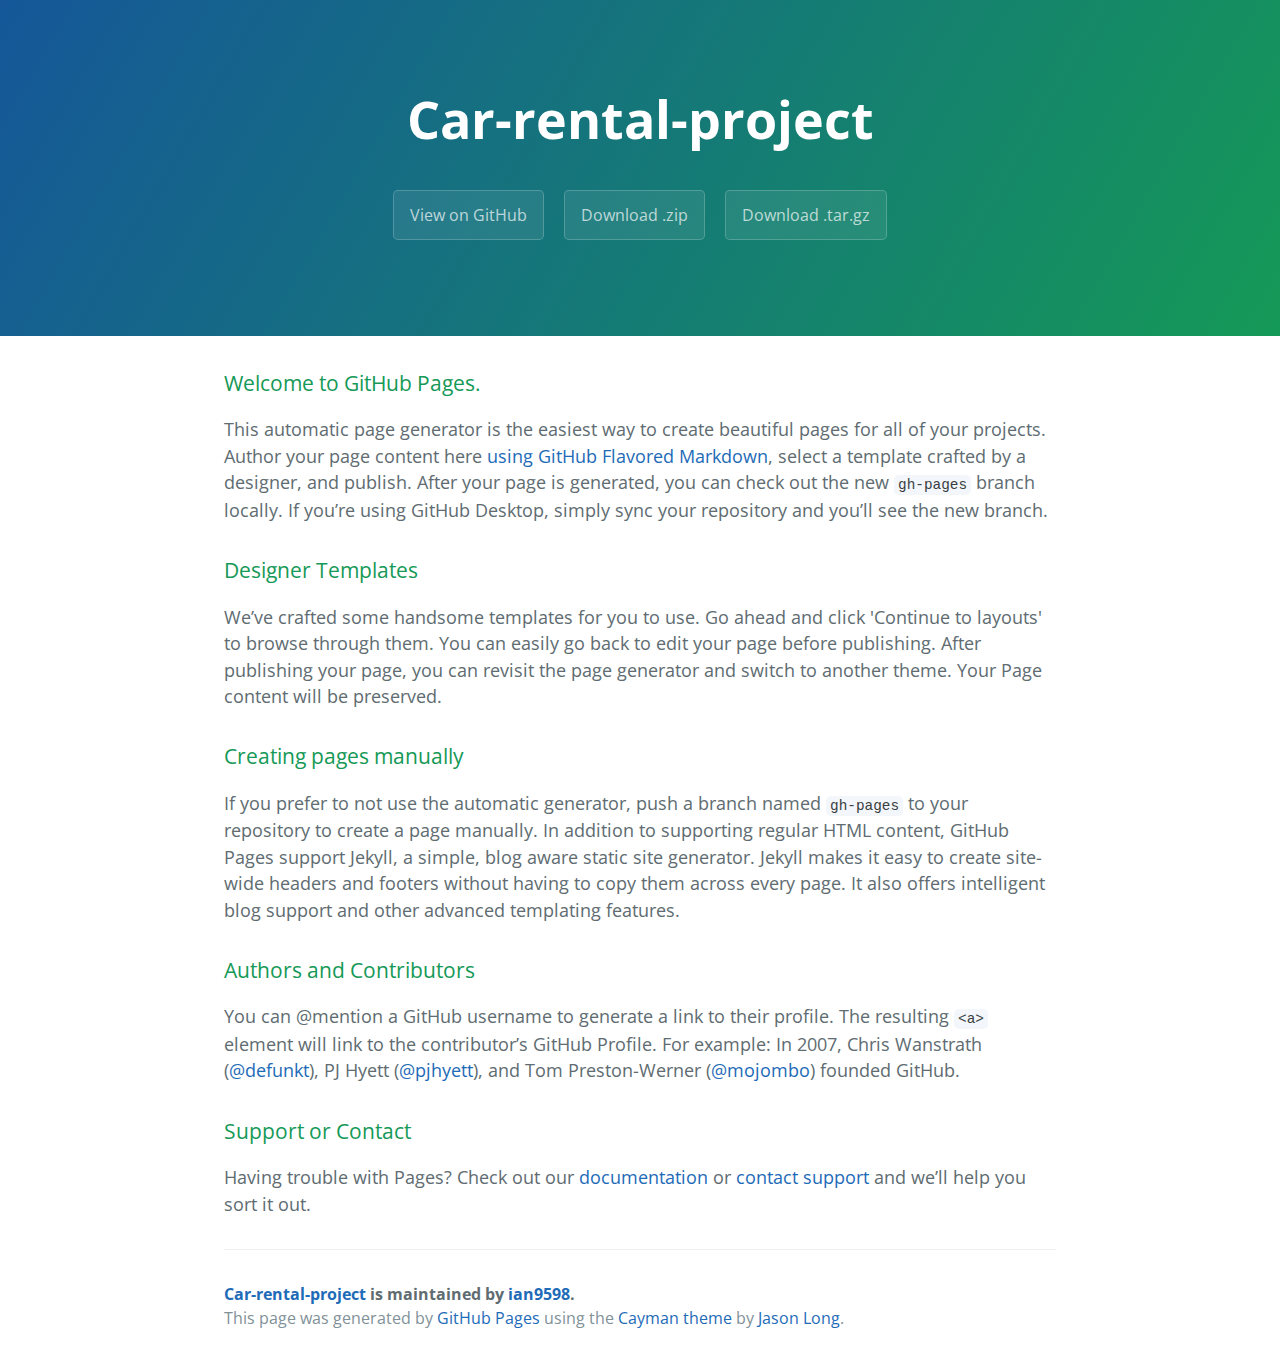
<file: index.html>
<!DOCTYPE html>
<html lang="en-us">
  <head>
    <meta charset="UTF-8">
    <title>Car-rental-project by ian9598</title>
    <meta name="viewport" content="width=device-width, initial-scale=1">
    <link rel="stylesheet" type="text/css" href="stylesheets/normalize.css" media="screen">
    <link href='https://fonts.googleapis.com/css?family=Open+Sans:400,700' rel='stylesheet' type='text/css'>
    <link rel="stylesheet" type="text/css" href="stylesheets/stylesheet.css" media="screen">
    <link rel="stylesheet" type="text/css" href="stylesheets/github-light.css" media="screen">
  </head>
  <body>
    <section class="page-header">
      <h1 class="project-name">Car-rental-project</h1>
      <h2 class="project-tagline"></h2>
      <a href="https://github.com/ian9598/car-rental-project/web/loginCust.jsp" class="btn">View on GitHub</a>
      <a href="https://github.com/ian9598/car-rental-project/zipball/master" class="btn">Download .zip</a>
      <a href="https://github.com/ian9598/car-rental-project/tarball/master" class="btn">Download .tar.gz</a>
    </section>

    <section class="main-content">
      <h3>
<a id="welcome-to-github-pages" class="anchor" href="#welcome-to-github-pages" aria-hidden="true"><span aria-hidden="true" class="octicon octicon-link"></span></a>Welcome to GitHub Pages.</h3>
<p>This automatic page generator is the easiest way to create beautiful pages for all of your projects. Author your page content here <a href="https://guides.github.com/features/mastering-markdown/">using GitHub Flavored Markdown</a>, select a template crafted by a designer, and publish. After your page is generated, you can check out the new <code>gh-pages</code> branch locally. If you’re using GitHub Desktop, simply sync your repository and you’ll see the new branch.</p>
<h3>
<a id="designer-templates" class="anchor" href="#designer-templates" aria-hidden="true"><span aria-hidden="true" class="octicon octicon-link"></span></a>Designer Templates</h3>
<p>We’ve crafted some handsome templates for you to use. Go ahead and click 'Continue to layouts' to browse through them. You can easily go back to edit your page before publishing. After publishing your page, you can revisit the page generator and switch to another theme. Your Page content will be preserved.</p>
<h3>
<a id="creating-pages-manually" class="anchor" href="#creating-pages-manually" aria-hidden="true"><span aria-hidden="true" class="octicon octicon-link"></span></a>Creating pages manually</h3>
<p>If you prefer to not use the automatic generator, push a branch named <code>gh-pages</code> to your repository to create a page manually. In addition to supporting regular HTML content, GitHub Pages support Jekyll, a simple, blog aware static site generator. Jekyll makes it easy to create site-wide headers and footers without having to copy them across every page. It also offers intelligent blog support and other advanced templating features.</p>
<h3>
<a id="authors-and-contributors" class="anchor" href="#authors-and-contributors" aria-hidden="true"><span aria-hidden="true" class="octicon octicon-link"></span></a>Authors and Contributors</h3>
<p>You can @mention a GitHub username to generate a link to their profile. The resulting <code>&lt;a&gt;</code> element will link to the contributor’s GitHub Profile. For example: In 2007, Chris Wanstrath (<a class="user-mention" data-hovercard-type="user" data-hovercard-url="/users/defunkt/hovercard" data-octo-click="hovercard-link-click" data-octo-dimensions="link_type:self" href="https://github.com/defunkt">@defunkt</a>), PJ Hyett (<a class="user-mention" data-hovercard-type="user" data-hovercard-url="/users/pjhyett/hovercard" data-octo-click="hovercard-link-click" data-octo-dimensions="link_type:self" href="https://github.com/pjhyett">@pjhyett</a>), and Tom Preston-Werner (<a class="user-mention" data-hovercard-type="user" data-hovercard-url="/users/mojombo/hovercard" data-octo-click="hovercard-link-click" data-octo-dimensions="link_type:self" href="https://github.com/mojombo">@mojombo</a>) founded GitHub.</p>
<h3>
<a id="support-or-contact" class="anchor" href="#support-or-contact" aria-hidden="true"><span aria-hidden="true" class="octicon octicon-link"></span></a>Support or Contact</h3>
<p>Having trouble with Pages? Check out our <a href="https://help.github.com/pages">documentation</a> or <a href="https://github.com/contact">contact support</a> and we’ll help you sort it out.</p>

      <footer class="site-footer">
        <span class="site-footer-owner"><a href="https://github.com/ian9598/car-rental-project">Car-rental-project</a> is maintained by <a href="https://github.com/ian9598">ian9598</a>.</span>

        <span class="site-footer-credits">This page was generated by <a href="https://pages.github.com">GitHub Pages</a> using the <a href="https://github.com/jasonlong/cayman-theme">Cayman theme</a> by <a href="https://twitter.com/jasonlong">Jason Long</a>.</span>
      </footer>

    </section>

  
  </body>
</html>
</file>
<file: stylesheets/stylesheet.css>
* {
  box-sizing: border-box; }

body {
  padding: 0;
  margin: 0;
  font-family: "Open Sans", "Helvetica Neue", Helvetica, Arial, sans-serif;
  font-size: 16px;
  line-height: 1.5;
  color: #606c71; }

a {
  color: #1e6bb8;
  text-decoration: none; }
  a:hover {
    text-decoration: underline; }

.btn {
  display: inline-block;
  margin-bottom: 1rem;
  color: rgba(255, 255, 255, 0.7);
  background-color: rgba(255, 255, 255, 0.08);
  border-color: rgba(255, 255, 255, 0.2);
  border-style: solid;
  border-width: 1px;
  border-radius: 0.3rem;
  transition: color 0.2s, background-color 0.2s, border-color 0.2s; }
  .btn + .btn {
    margin-left: 1rem; }

.btn:hover {
  color: rgba(255, 255, 255, 0.8);
  text-decoration: none;
  background-color: rgba(255, 255, 255, 0.2);
  border-color: rgba(255, 255, 255, 0.3); }

@media screen and (min-width: 64em) {
  .btn {
    padding: 0.75rem 1rem; } }

@media screen and (min-width: 42em) and (max-width: 64em) {
  .btn {
    padding: 0.6rem 0.9rem;
    font-size: 0.9rem; } }

@media screen and (max-width: 42em) {
  .btn {
    display: block;
    width: 100%;
    padding: 0.75rem;
    font-size: 0.9rem; }
    .btn + .btn {
      margin-top: 1rem;
      margin-left: 0; } }

.page-header {
  color: #fff;
  text-align: center;
  background-color: #159957;
  background-image: linear-gradient(120deg, #155799, #159957); }

@media screen and (min-width: 64em) {
  .page-header {
    padding: 5rem 6rem; } }

@media screen and (min-width: 42em) and (max-width: 64em) {
  .page-header {
    padding: 3rem 4rem; } }

@media screen and (max-width: 42em) {
  .page-header {
    padding: 2rem 1rem; } }

.project-name {
  margin-top: 0;
  margin-bottom: 0.1rem; }

@media screen and (min-width: 64em) {
  .project-name {
    font-size: 3.25rem; } }

@media screen and (min-width: 42em) and (max-width: 64em) {
  .project-name {
    font-size: 2.25rem; } }

@media screen and (max-width: 42em) {
  .project-name {
    font-size: 1.75rem; } }

.project-tagline {
  margin-bottom: 2rem;
  font-weight: normal;
  opacity: 0.7; }

@media screen and (min-width: 64em) {
  .project-tagline {
    font-size: 1.25rem; } }

@media screen and (min-width: 42em) and (max-width: 64em) {
  .project-tagline {
    font-size: 1.15rem; } }

@media screen and (max-width: 42em) {
  .project-tagline {
    font-size: 1rem; } }

.main-content :first-child {
  margin-top: 0; }
.main-content img {
  max-width: 100%; }
.main-content h1, .main-content h2, .main-content h3, .main-content h4, .main-content h5, .main-content h6 {
  margin-top: 2rem;
  margin-bottom: 1rem;
  font-weight: normal;
  color: #159957; }
.main-content p {
  margin-bottom: 1em; }
.main-content code {
  padding: 2px 4px;
  font-family: Consolas, "Liberation Mono", Menlo, Courier, monospace;
  font-size: 0.9rem;
  color: #383e41;
  background-color: #f3f6fa;
  border-radius: 0.3rem; }
.main-content pre {
  padding: 0.8rem;
  margin-top: 0;
  margin-bottom: 1rem;
  font: 1rem Consolas, "Liberation Mono", Menlo, Courier, monospace;
  color: #567482;
  word-wrap: normal;
  background-color: #f3f6fa;
  border: solid 1px #dce6f0;
  border-radius: 0.3rem; }
  .main-content pre > code {
    padding: 0;
    margin: 0;
    font-size: 0.9rem;
    color: #567482;
    word-break: normal;
    white-space: pre;
    background: transparent;
    border: 0; }
.main-content .highlight {
  margin-bottom: 1rem; }
  .main-content .highlight pre {
    margin-bottom: 0;
    word-break: normal; }
.main-content .highlight pre, .main-content pre {
  padding: 0.8rem;
  overflow: auto;
  font-size: 0.9rem;
  line-height: 1.45;
  border-radius: 0.3rem; }
.main-content pre code, .main-content pre tt {
  display: inline;
  max-width: initial;
  padding: 0;
  margin: 0;
  overflow: initial;
  line-height: inherit;
  word-wrap: normal;
  background-color: transparent;
  border: 0; }
  .main-content pre code:before, .main-content pre code:after, .main-content pre tt:before, .main-content pre tt:after {
    content: normal; }
.main-content ul, .main-content ol {
  margin-top: 0; }
.main-content blockquote {
  padding: 0 1rem;
  margin-left: 0;
  color: #819198;
  border-left: 0.3rem solid #dce6f0; }
  .main-content blockquote > :first-child {
    margin-top: 0; }
  .main-content blockquote > :last-child {
    margin-bottom: 0; }
.main-content table {
  display: block;
  width: 100%;
  overflow: auto;
  word-break: normal;
  word-break: keep-all; }
  .main-content table th {
    font-weight: bold; }
  .main-content table th, .main-content table td {
    padding: 0.5rem 1rem;
    border: 1px solid #e9ebec; }
.main-content dl {
  padding: 0; }
  .main-content dl dt {
    padding: 0;
    margin-top: 1rem;
    font-size: 1rem;
    font-weight: bold; }
  .main-content dl dd {
    padding: 0;
    margin-bottom: 1rem; }
.main-content hr {
  height: 2px;
  padding: 0;
  margin: 1rem 0;
  background-color: #eff0f1;
  border: 0; }

@media screen and (min-width: 64em) {
  .main-content {
    max-width: 64rem;
    padding: 2rem 6rem;
    margin: 0 auto;
    font-size: 1.1rem; } }

@media screen and (min-width: 42em) and (max-width: 64em) {
  .main-content {
    padding: 2rem 4rem;
    font-size: 1.1rem; } }

@media screen and (max-width: 42em) {
  .main-content {
    padding: 2rem 1rem;
    font-size: 1rem; } }

.site-footer {
  padding-top: 2rem;
  margin-top: 2rem;
  border-top: solid 1px #eff0f1; }

.site-footer-owner {
  display: block;
  font-weight: bold; }

.site-footer-credits {
  color: #819198; }

@media screen and (min-width: 64em) {
  .site-footer {
    font-size: 1rem; } }

@media screen and (min-width: 42em) and (max-width: 64em) {
  .site-footer {
    font-size: 1rem; } }

@media screen and (max-width: 42em) {
  .site-footer {
    font-size: 0.9rem; } }
</file>
<file: stylesheets/github-light.css>
/*!
 * GitHub Light v0.4.1
 * Copyright (c) 2012 - 2017 GitHub, Inc.
 * Licensed under MIT (https://github.com/primer/github-syntax-theme-generator/blob/master/LICENSE)
 */

.pl-c /* comment, punctuation.definition.comment, string.comment */ {
  color: #6a737d;
}

.pl-c1 /* constant, entity.name.constant, variable.other.constant, variable.language, support, meta.property-name, support.constant, support.variable, meta.module-reference, markup.raw, meta.diff.header, meta.output */,
.pl-s .pl-v /* string variable */ {
  color: #005cc5;
}

.pl-e /* entity */,
.pl-en /* entity.name */ {
  color: #6f42c1;
}

.pl-smi /* variable.parameter.function, storage.modifier.package, storage.modifier.import, storage.type.java, variable.other */,
.pl-s .pl-s1 /* string source */ {
  color: #24292e;
}

.pl-ent /* entity.name.tag, markup.quote */ {
  color: #22863a;
}

.pl-k /* keyword, storage, storage.type */ {
  color: #d73a49;
}

.pl-s /* string */,
.pl-pds /* punctuation.definition.string, source.regexp, string.regexp.character-class */,
.pl-s .pl-pse .pl-s1 /* string punctuation.section.embedded source */,
.pl-sr /* string.regexp */,
.pl-sr .pl-cce /* string.regexp constant.character.escape */,
.pl-sr .pl-sre /* string.regexp source.ruby.embedded */,
.pl-sr .pl-sra /* string.regexp string.regexp.arbitrary-repitition */ {
  color: #032f62;
}

.pl-v /* variable */,
.pl-smw /* sublimelinter.mark.warning */ {
  color: #e36209;
}

.pl-bu /* invalid.broken, invalid.deprecated, invalid.unimplemented, message.error, brackethighlighter.unmatched, sublimelinter.mark.error */ {
  color: #b31d28;
}

.pl-ii /* invalid.illegal */ {
  color: #fafbfc;
  background-color: #b31d28;
}

.pl-c2 /* carriage-return */ {
  color: #fafbfc;
  background-color: #d73a49;
}

.pl-c2::before /* carriage-return */ {
  content: "^M";
}

.pl-sr .pl-cce /* string.regexp constant.character.escape */ {
  font-weight: bold;
  color: #22863a;
}

.pl-ml /* markup.list */ {
  color: #735c0f;
}

.pl-mh /* markup.heading */,
.pl-mh .pl-en /* markup.heading entity.name */,
.pl-ms /* meta.separator */ {
  font-weight: bold;
  color: #005cc5;
}

.pl-mi /* markup.italic */ {
  font-style: italic;
  color: #24292e;
}

.pl-mb /* markup.bold */ {
  font-weight: bold;
  color: #24292e;
}

.pl-md /* markup.deleted, meta.diff.header.from-file, punctuation.definition.deleted */ {
  color: #b31d28;
  background-color: #ffeef0;
}

.pl-mi1 /* markup.inserted, meta.diff.header.to-file, punctuation.definition.inserted */ {
  color: #22863a;
  background-color: #f0fff4;
}

.pl-mc /* markup.changed, punctuation.definition.changed */ {
  color: #e36209;
  background-color: #ffebda;
}

.pl-mi2 /* markup.ignored, markup.untracked */ {
  color: #f6f8fa;
  background-color: #005cc5;
}

.pl-mdr /* meta.diff.range */ {
  font-weight: bold;
  color: #6f42c1;
}

.pl-ba /* brackethighlighter.tag, brackethighlighter.curly, brackethighlighter.round, brackethighlighter.square, brackethighlighter.angle, brackethighlighter.quote */ {
  color: #586069;
}

.pl-sg /* sublimelinter.gutter-mark */ {
  color: #959da5;
}

.pl-corl /* constant.other.reference.link, string.other.link */ {
  text-decoration: underline;
  color: #032f62;
}
</file>
